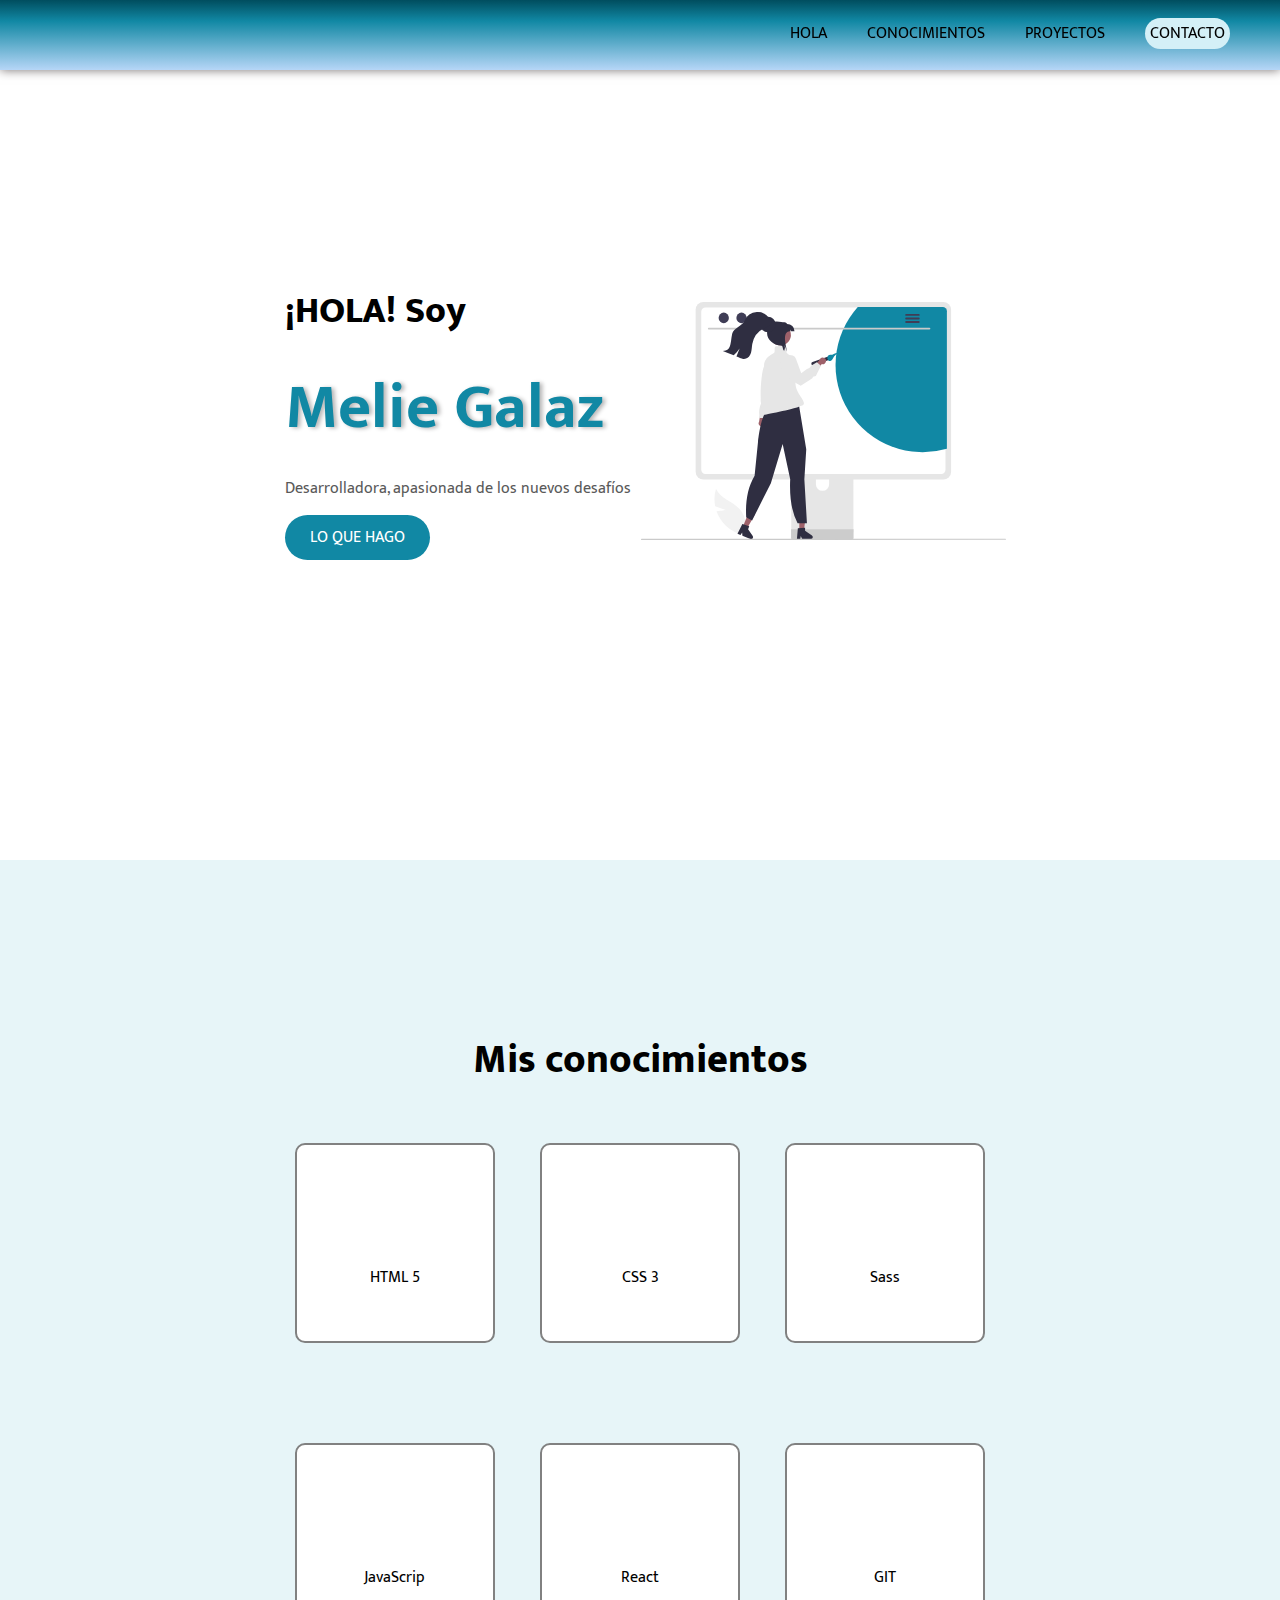
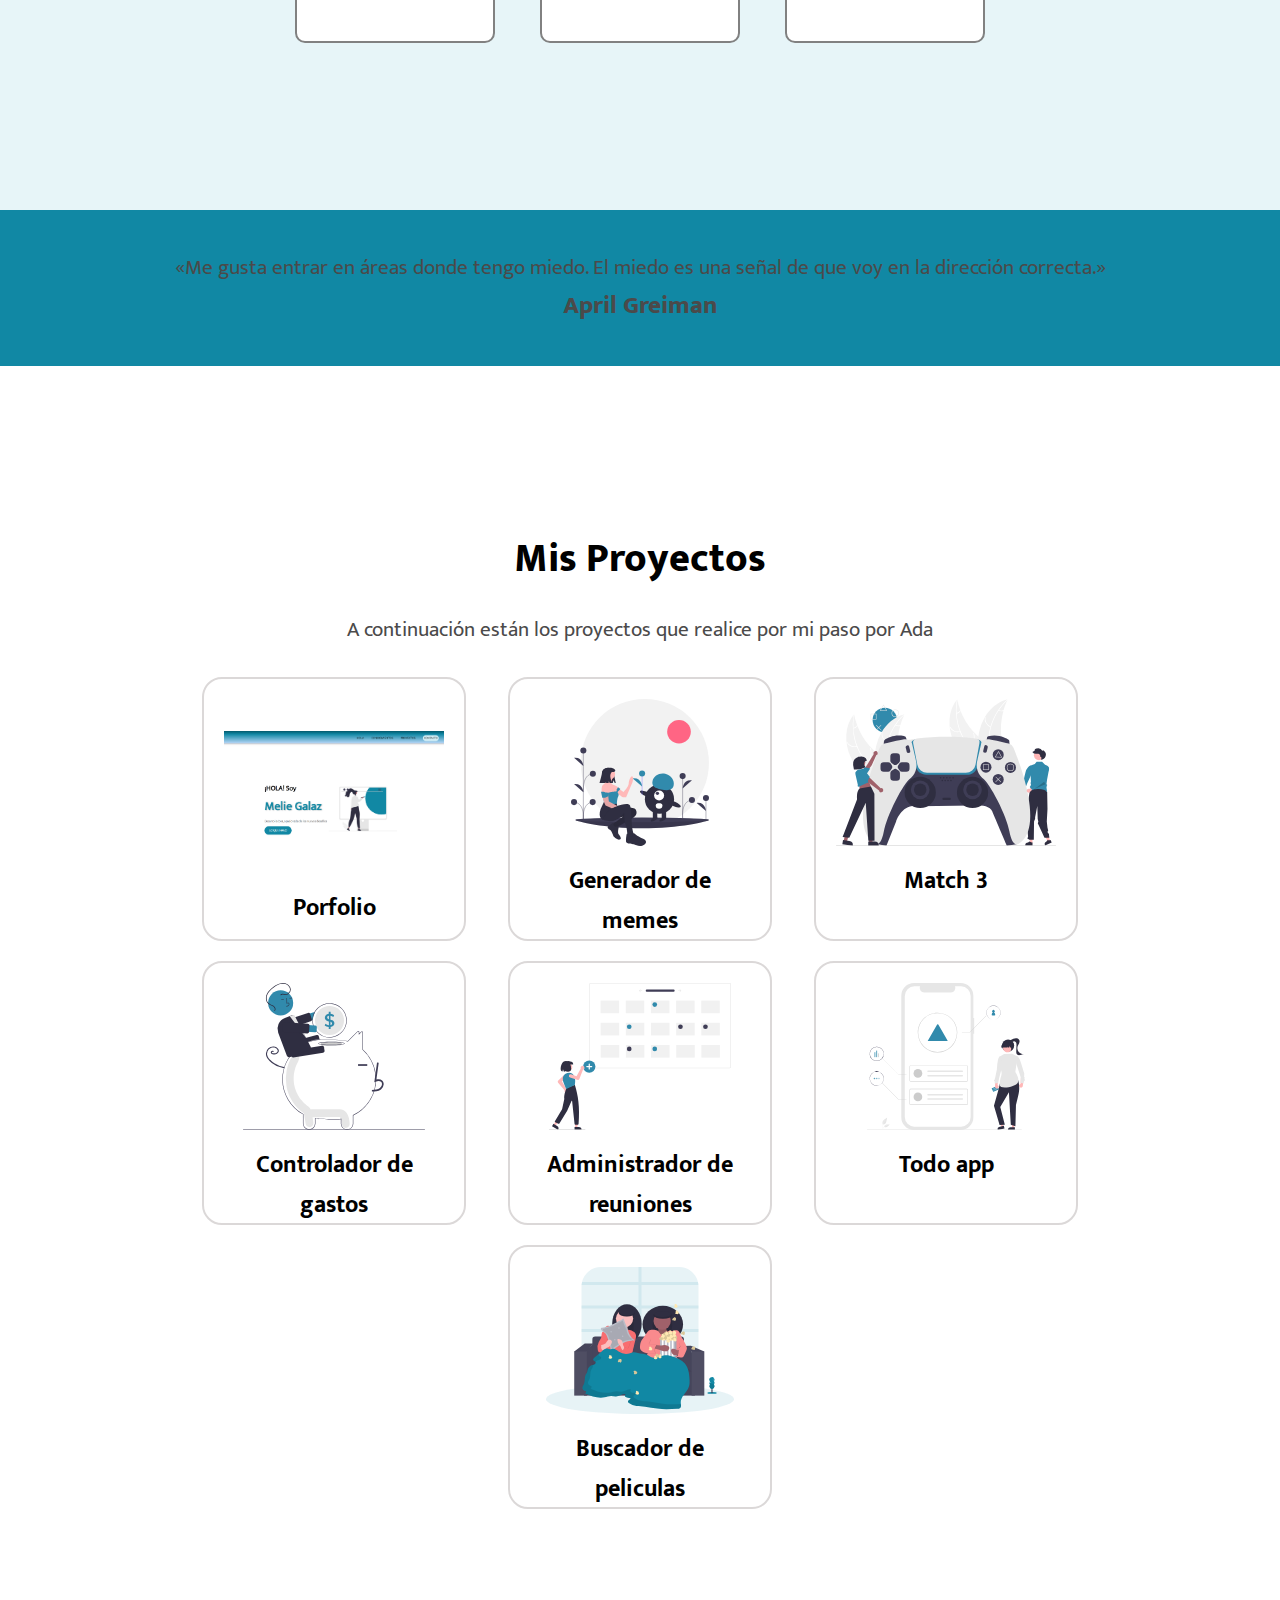
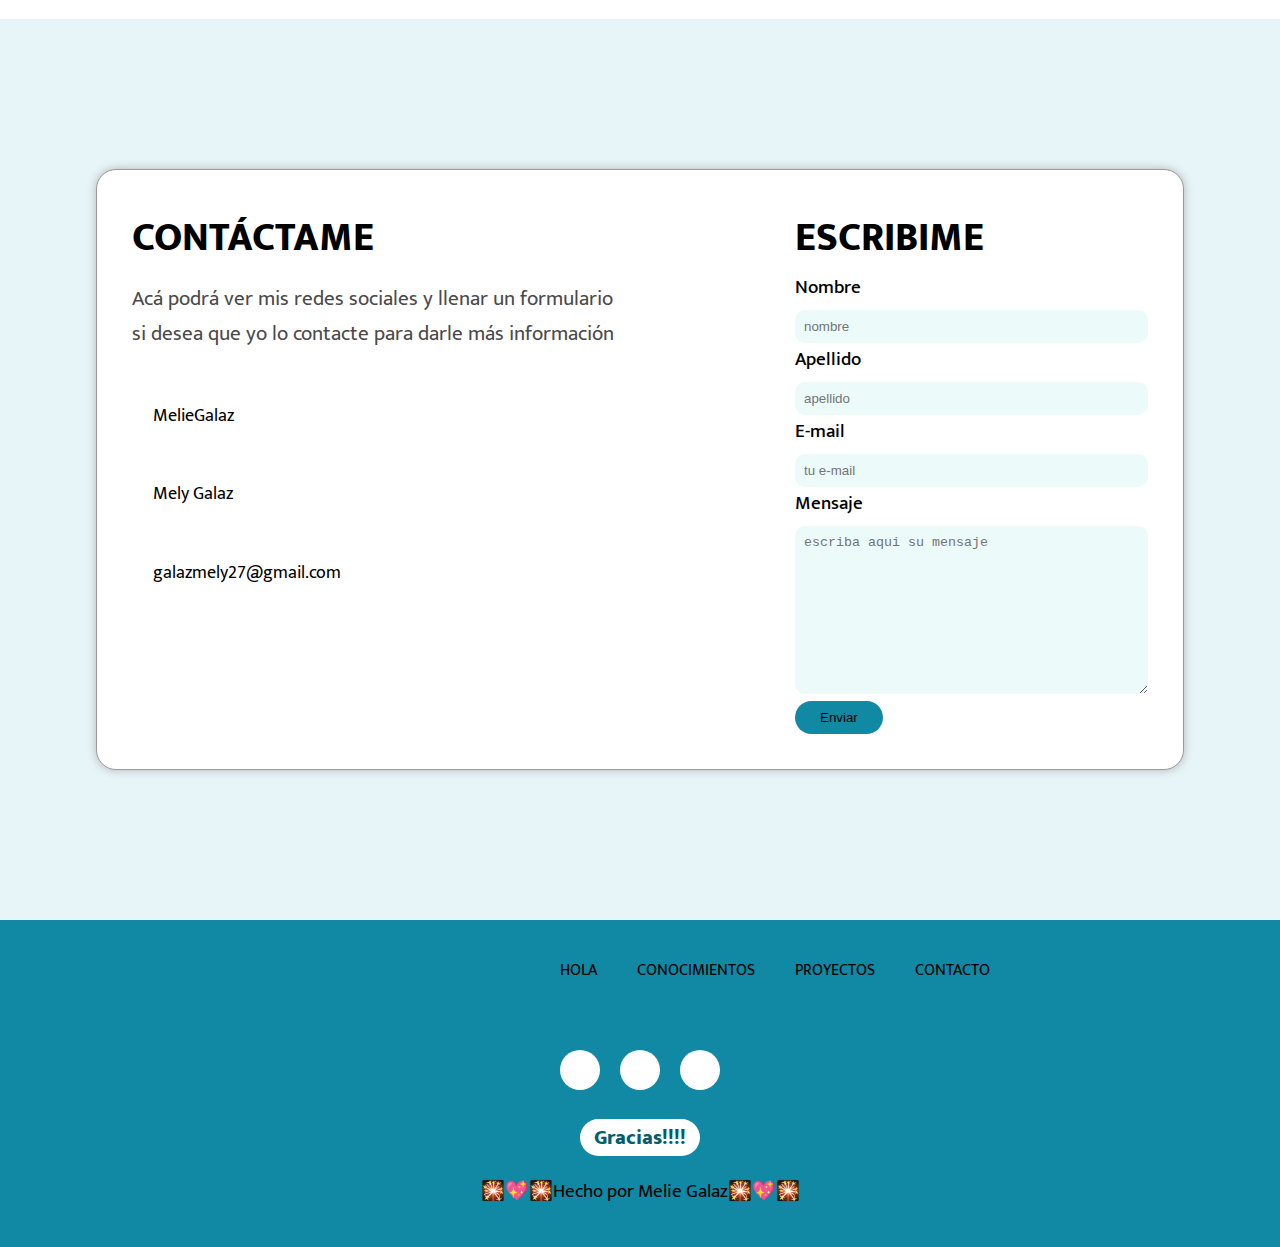
<file: index.html>
<!DOCTYPE html>
<html lang="en">

<head>
    <meta charset="UTF-8">
    <meta name="viewport" content="width=device-width, initial-scale=1.0">
    <meta name="description" content="Porfolio Melie galaz desarrolladora Frontend">
    <link rel="stylesheet" href="https://cdnjs.cloudflare.com/ajax/libs/font-awesome/6.4.2/css/all.min.css"
        integrity="sha512-z3gLpd7yknf1YoNbCzqRKc4qyor8gaKU1qmn+CShxbuBusANI9QpRohGBreCFkKxLhei6S9CQXFEbbKuqLg0DA=="
        crossorigin="anonymous" referrerpolicy="no-referrer" />
        <link rel="icon" href="imagenes/tierra.png" type="image/x-icon">
    <link rel="stylesheet" href="estilos.css">
    <title>  Melie Galaz</title>
</head>

<body>
    <header>
        <!--agregue nav para menu de navegacion-->
        <nav>
            <ul class="menu-media">
                <li>
                    <a class="a_menu" href="#hola" tabindex="1">HOLA</a>
                </li>
                <li>
                    <a class="a_menu" href="#conocimientos" tabindex="2">CONOCIMIENTOS</a>
                </li>
                <li>
                    <a class="a_menu" href="#proyectos" tabindex="3">PROYECTOS</a>
                </li>
                <li>
                    <a class="contacto" href="#contacto" tabindex="4">CONTACTO</a>
                </li>
            </ul>
        </nav>
    </header>
    <main>
        <!--seccion de saludo inicial -->
        <section class="seccion_hola">
            <div id="hola">
                <div class="hola--presentacion">
                    <p class="saludos">¡HOLA! Soy </p>
                    <h1>Melie Galaz</h1>
                    <p class="saludo__desarrollo">Desarrolladora, apasionada de los nuevos desafíos</p>

                    <a class="boton" href="#proyectos" tabindex="5">LO QUE HAGO</a>

                </div>
                <div class="imagen-chica">
                    <img src="imagenes/chica-color.svg" alt="chica pintando computadora">
                </div>
            </div>
        </section>
        <section class="section_conocimientos">
            <!--seccion donde muestro conomientos optenidos un div que guarda todo despues se separo en div para cada lenguaje-->
            <div id="conocimientos">
                <h2 class="titulos">Mis conocimientos</h2>

                <div class="contenedor-conocimientos">
                    <div class="icono">

                        <i class="fa-brands fa-html5 icono_html"></i>
                        <p> HTML 5</p>
                    </div>
                    <div class="icono">
                        <i class="fa-brands fa-css3-alt icono_css"></i>
                        <p>CSS 3</p>
                    </div>
                    <div class="icono">
                        <i class="fa-brands fa-sass icono_sass"></i>
                        <p>Sass</p>
                    </div>
                    <div class="icono">
                        <i class="fa-brands fa-js icono_java"></i>
                        <p>JavaScrip</p>
                    </div>
                    <div class="icono">
                        <i class="fa-brands fa-react icono_react"></i>
                        <p>React</p>
                    </div>
                    <div class="icono">
                        <i class="fa-brands fa-git-alt icono_git"></i>
                        <p>GIT</p>
                    </div>
                </div>
            </div>
        </section>
        <div class="frase">

            <i class="fa-solid fa-quote-right comillas"></i>
            <p class="texto_centrar">«Me gusta entrar en áreas donde tengo miedo. El miedo es una señal de que voy en la
                dirección
                correcta.» <span> April Greiman </span></p>

        </div>
        <section>
            <!--seccion de proyectos realizados-->
            <div id="proyectos">
                <h2 class="titulos">Mis Proyectos</h2>
                <p class="texto_centrar">A continuación están los proyectos que realice por mi paso por Ada</p>
                <div class="proyectos_contenedor">
                    <div class="proyecto_imagen">
                        <a target="_blank" href="#hola" tabindex="6">Porfolio
                            <img src="imagenes/porfoli-1.PNG" alt="imagen del porfolio">
                            <h3 class="imagen_nombre">Porfolio</h3>
                        </a>
                    </div>
                    <div class="proyecto_imagen">
                        <a href="#" tabindex="7">
                            <img src="imagenes/generador_memes.svg" alt="chica con meme">
                            <h3 class="imagen_nombre">Generador de memes</h3>
                        </a>
                    </div>
                    <div class="proyecto_imagen">
                        <a href="#" tabindex="8">
                            <img src="imagenes/martch_3.svg" alt="joystick">
                            <h3 class="imagen_nombre">Match 3</h3>
                        </a>
                    </div>
                    <div class="proyecto_imagen">
                        <a href="#" tabindex="9">
                            <img src="imagenes/controlador_gastos.svg" alt="alcancia chanchito">
                            <h3 class="imagen_nombre">Controlador de gastos</h3>
                        </a>
                    </div>
                    <div class="proyecto_imagen">
                        <a href="#" tabindex="10">
                            <img src="imagenes/calendario.svg" alt="almanaque">
                            <h3 class="imagen_nombre">Administrador de reuniones</h3>
                        </a>
                    </div>
                    <div class="proyecto_imagen">
                        <a href="#" tabindex="11">
                            <img src="imagenes/app.svg" alt="celular y chica">
                            <h3 class="imagen_nombre">Todo app</h3>
                        </a>
                    </div>
                    <div class="proyecto_imagen">
                        <a href="#" tabindex="12">
                            <img src="imagenes/peliculas.svg" alt="chicas en sillon">
                            <h3 class="imagen_nombre">Buscador de peliculas</h3>
                        </a>
                    </div>
                </div>
            </div>
        </section>
        <section class="secion_contacto">
            <!--seccion de contacto y fomulario-->
            <div id="contacto">
                <div class="contactame">
                    <h2 class="titulos">CONTÁCTAME</h2>
                    <p class="texto_contacto">Acá podrá ver mis redes sociales y llenar un formulario si desea que yo lo
                        contacte para darle más información</p>
                    <ul class="redes">
                        <li class="redes_iconos">
                            <a class="iconos_contacto" target="_blank" href="https://github.com/MelieGalaz" tabindex="13">
                                <i class="fa-brands fa-github-alt color_icono_hover"></i>
                                MelieGalaz</a>

                        </li>
                        <li class="redes_iconos">
                            <a class="iconos_contacto" target="_blank"
                                href="https://www.linkedin.com/in/mely-galaz-9638bb246/" tabindex="14">
                                <i class="fa-brands fa-linkedin color_icono_hover"></i>
                                Mely Galaz</a>
                        </li>
                        <li class="redes_iconos">
                            <a class="iconos_contacto" target="_blank" href="mailto:galazmely27@gmail.com" tabindex="14">
                                <i class="fa-solid fa-envelope color_icono_hover"></i>
                                galazmely27@gmail.com</a>
                        </li>
                    </ul>
                </div>
                <form action="https://formsubmit.co/galazmely27@gmail.com" method="POST" class="formulario">
                    <h2 class="titulos">ESCRIBIME</h2>
                    <div class="input_container">
                        <label for="input_nombre">Nombre</label>
                        <input id="input_nombre" type="text" placeholder="nombre" name="nombre" class="form_input"
                            required tabindex="15">
                    </div>
                    <div class="input_container">
                        <label for="input_apellido">Apellido</label>
                        <input id="input_apellido" type="text" placeholder="apellido" name="apellido" class="form_input"
                            required tabindex="16">
                    </div>
                    <div class="input_container">
                        <label for="input_email">E-mail</label>
                        <input id="input_email" type="email" placeholder="tu e-mail" name="email" class="form_input"
                            required tabindex="17">
                    </div>
                    <div class="input_container">
                        <label for="input_mensaje">Mensaje</label>
                        <textarea id="input_mensaje" type="textarea" placeholder="escriba aqui su mensaje"
                            name="mensaje" rows="10" cols="40" maxlength="100" class="form_input" required tabindex="18"></textarea>
                    </div>
                    <input href="#modal1" class="boton" type="submit" value="Enviar" tabindex="19" />
                </form>

            </div>


        </section>
    </main>
    <footer>
        <!--seccion de pie de pagina-->
        <ul class="footer_menu">
            <li>
                <a class="a_menu" href="#hola" tabindex="20">HOLA</a>
            </li>
            <li>
                <a class="a_menu" href="#conocimientos" tabindex="21">CONOCIMIENTOS</a>
            </li>
            <li>
                <a class="a_menu" href="#proyectos" tabindex="22">PROYECTOS</a>
            </li>
            <li>
                <a class="a_menu" href="#contacto" tabindex="23">CONTACTO</a>
            </li>
        </ul>

        <ul class="pie_redes">
            <li class="pie_iconos">
                <a class="iconos_contacto_footer" target="_blank" href="https://github.com/MelieGalaz" tabindex="24">
                    <i class="fa-brands fa-github-alt color_icono_hover"></i>
                </a>

            </li>
            <li class="pie_iconos">
                <a class="iconos_contacto_footer" target="_blank"
                    href="https://www.linkedin.com/in/mely-galaz-9638bb246/" tabindex="25">
                    <i class="fa-brands fa-linkedin color_icono_hover"></i>
                </a>
            </li>
            <li class="pie_iconos">
                <a class="iconos_contacto_footer" target="_blank" href="mailto:galazmely27@gmail.com" tabindex="26">
                    <i class="fa-solid fa-envelope color_icono_hover"></i>
                </a>
            </li>
        </ul>

        <div class="modal_contenedor">
            <a class="modal_link " href="#modal1" tabindex="27">Gracias!!!!</a>
            <div id="modal1" class="modal_fondo">
                <div class="modal_card movedown">
                    <a href="#close" title="Close" class="close" tabindex="27">X</a>
                    <h2 class="titulo_modal">GRACIAS</h2>
                    <p class="modal_texto">Me pondre en contacto a la brevedad gracias por llegar al final de mi
                        Porfolio</p>

                </div>
            </div>
        </div>
        <p class="final_footer">🎇💖🎇Hecho por Melie Galaz🎇💖🎇</p>
    </footer>


</body>

</html>
</file>
<file: estilos.css>
@import url('https://fonts.googleapis.com/css2?family=Lato&family=Montserrat:wght@500&family=Mukta&family=Roboto&display=swap');

* {
    margin: 0;
    padding: 0;
    box-sizing: border-box;
}

/* estilos body*/
body {
    min-width: 300px;
    background-color: #ffffff;
    font-family: 'Mukta', sans-serif;
}

/*estilos para heder nav y menu */
.menu {
    display: none;
}

@media (min-width:970px) {
    header {
        width: 100%;
        height: 70px;
        background: linear-gradient(#004d5e 0%, #1188A4 30%, rgb(182, 214, 247) 100%);
        display: flex;
        flex-direction: row;
        justify-content: flex-end;
        position: fixed;
        margin-top: 0;
        box-shadow: 0 0 10px rgb(119 112 112);
    }

    .menu-media {
        width: 300px;
        display: flex;
        flex-direction: row;
        justify-content: flex-end;
        align-items: center;
        margin-right: 30px;
    }


    .menu-media li {
        display: inline-block;
        padding: 20px;
    }

    li a {
        color: black;
        font-weight: 400;
    }

    .contacto {
        color: black;
        padding: 2px 5px 2px 5px;
        text-align: center;
        border-radius: 20px;
        background-color: #d4f0f7;

    }

    .a_menu:hover {
        color: white;
    }

    .contacto:hover {
        color: black;
        box-shadow: 0 0 20px rgba(0, 255, 221, 0.6);
    }

}

main {
    display: flex;
    flex-direction: column;
}

.seccion_hola {
    height: 100%;
}

/*seccion de saludo inicial  estilos y media query*/


#hola {
    height: 90%;
    display: flex;
    flex-direction: column;
    align-items: center;
    margin-top: 100px;
    padding: 20px;
    scroll-margin-top: 50px
}

@media (min-width:970px) {
    #hola {
        max-width: 1100px;
        height: 100%;
        margin-top: 80px;
        flex-direction: row;
        align-items: center;
        justify-content: space-evenly;
        padding: 190px 20px;

    }
}


@media (min-width:970px) {
    .seccion_hola {
        margin: auto
    }

}

.hola--presentacion {
    height: 300px;
    display: flex;
    flex-direction: column;
    justify-content: space-around;
    align-items: center;
    padding: 10px;
}

@media (min-width:970px) {
    .hola--presentacion {
        align-items: flex-start;
        justify-content: space-between;
        margin-bottom: 100px;
    }
}

.imagen-chica {
    width: 365px;
    height: 365px;
    display: flex;
    flex-direction: column;
    margin-top: 24px;

}

img {
    display: block;
    width: 100%;
    object-fit: contain;
    aspect-ratio: 3/2;
}

h1 {
    color: #1188A4;
    font-size: 4rem;
    text-shadow: 3px 1px 4px rgb(184, 183, 183);
}

.boton {
    padding: 9px 25px 9px 25px;
    border-radius: 30px;
    background-color: #1188A4;
    border: none;
}

/*coloque hover para que los botones tengan un efecto cuando se haga click en ellos */
.boton:hover {
    color: rgba(255, 255, 255, 1);
    box-shadow: 0 4px 16px rgba(49, 138, 172, 1);
}

a {
    color: white;
    text-decoration: none;
}

.saludos {
    color: black;
    font-size: 2.3rem;
    font-weight: 900;
}

.saludo__desarrollo {
    font-size: 1.5;
    color: rgb(90, 90, 90);
    text-align: center;
}

@media (min-width:970px) {
    .saludo__desarrollo {
        text-align: left;
    }
}

.texto_centrar,
.texto_contacto {
    font-size: 1.3rem;
    color: rgb(75 74 74);
    text-align: center;
    max-width: 1100px;
}



.texto_contacto {
    text-align: left;
    text-wrap: balance;
}

/*seccion de conocimientos y media query*/

.section_conocimientos {
    background-color: #e7f5f8;

}

#conocimientos {
    height: 90%;
    display: flex;
    flex-direction: column;
    align-items: center;
    margin-top: 50px;

}

@media (min-width:970px) {
    #conocimientos {
        padding: 117px 20px;
    }
}

.contenedor-conocimientos {
    width: 300px;
    height: 600px;
    display: flex;
    flex-direction: row;
    flex-wrap: wrap;
    align-content: space-around;
    justify-content: space-evenly;

}

@media (min-width:970px) {
    .contenedor-conocimientos {
        width: 781px;
    }
}

.icono {
    width: 128px;
    height: 128px;
    border: 2px solid rgb(129, 129, 129);
    background-color: white;
    border-radius: 10px;
    padding: 15px;
    display: flex;
    flex-direction: column;
    justify-content: space-around;
    align-items: center;
    transition: all 0.6s ease;
}

@media (min-width:970px) {
    .icono {
        width: 200px;
        height: 200px;
    }
}


.icono:hover {
    background-color: rgb(243, 246, 248);
    box-shadow: 0 0 30px rgb(38, 181, 224);
    border: #1188A4;
    border-radius: 100px;
}


.titulos {
    font-size: 2.1rem;
    font-weight: 900;
}

@media (min-width:970px) {
    .titulos {
        font-size: 2.5rem;
    }
}

i {
    font-size: 60px;
}

.icono_html {
    color: #e54d26;
}

.icono_css {
    color: #3d8fc6;
}

.icono_sass {
    color: #c69;
}

.icono_java {
    color: #f0db4f;
}

.icono_react {
    color: #61dafb;
}

.icono_git {
    color: #f34f29;
}

/*frase en la mitad de la web*/
.frase {

    background-color: #1188A4;
    padding: 40px 20px;
    display: flex;
    flex-direction: column;
    align-items: center;
    justify-content: center;

}

.comillas {
    font-size: 3rem;
    color: rgb(75 74 74);
}


span {
    display: block;
    font-weight: 900;
    font-size: 1.56rem;
}

/*seccion de proyectos realizados y su media query*/

#proyectos {
    height: 98%;
    display: flex;
    flex-direction: column;
    align-items: center;
    padding: 100px 20px;
    margin-top: 60px;
    gap: 20px;

}

.proyectos_contenedor {
    height: 90%;
    display: flex;
    flex-direction: column;
    align-items: center;
}

@media (min-width:970px) {
    .proyectos_contenedor {
        flex-direction: row;
        width: 940px;
        flex-wrap: wrap;
        justify-content: space-evenly;

    }
}



.proyecto_imagen {
    width: 264px;
    height: 264px;
    border: 2px solid rgb(219, 216, 216);
    border-radius: 20px;
    margin: 10px;
    padding: 20px;
    display: flex;
    flex-direction: column;
}

.proyecto_imagen:hover {
    color: rgba(255, 255, 255, 1);
    box-shadow: 10px 0 30px rgb(38, 181, 224);
    border: 1px solid #1188A4;
}




.imagen_nombre {
    color: black;
    text-align: center;
    margin-top: 15px;
    font-size: 1.5rem
}

/* seccion de contacto y fomurlario con sus media query*/

@media (min-width:970px) {
    .secion_contacto {
        display: flex;
        align-items: center;
        justify-content: center;
        padding-top: 100px;
        padding-bottom: 100px;
        background-color: #e7f5f8;

    }
}

#contacto {
    height: 90%;
    display: flex;
    flex-direction: column;
    justify-content: space-between;
    scroll-margin-top: 100px;
    max-width: 1100px;
}

@media (min-width:970px) {
    #contacto {
        flex-direction: row;
        border: 1px solid rgb(156, 154, 154);
        border-radius: 20px;
        width: 85%;
        height: 90%;
        justify-content: space-evenly;
        margin: 50px;
        padding: 15px;
        gap: 17px;
        background-color: white;
        box-shadow: 0 0 10px rgb(180, 180, 180);
    }
}



.contactame {
    height: 100%;
    padding: 20px;
    display: flex;
    flex-direction: column;
    align-items: flex-start;
    gap: 10px;

}

.iconos_contacto {
    color: black;
    font-size: 1.1rem;
    display: flex;
    gap: 6px;
}

.iconos_contacto:hover {
    color: rgb(13, 147, 236);
    text-shadow: 0 0 30px rgb(38, 181, 224);
}


.redes {
    height: 265px;
    width: 300px;
    list-style: none;
    display: flex;
    flex-direction: column;
    justify-content: space-evenly;
}

.color_icono_hover {
    font-size: 1.56rem;
    color: #1188A4;
}

.color_icono_hover:hover {
    color: rgb(13, 147, 236);
    text-shadow: 0 0 30px rgb(38, 181, 224);
}

.redes_iconos {
    padding: 10px;
    gap: 6px;
}

.redes_iconos .iconos_contacto {
    margin-left: 5px;
}

.formulario {
    max-width: 600px;
    display: flex;
    flex-direction: column;
    align-items: flex-start;
    padding: 20px;
}

.input_container {
    display: flex;
    flex-direction: column;
    width: 100%;
}

input,
textarea {
    padding: 9px;
    border: none;
    background-color: rgb(236, 250, 250);
    border-radius: 10px;
    margin-top: 7px;
    outline: none;
}

textarea:valid:focus,
.form_input:valid:focus {
    box-shadow: 0 0 8px rgba(0, 255, 221, 0.6);
}

.form_input:invalid:not(:placeholder-shown):focus,
textarea:invalid:not(:placeholder-shown):focus {
    box-shadow: 0 0 8px red;
}

.form_input:invalid:not(:placeholder-shown),
textarea:invalid:not(:placeholder-shown) {
    border: 1px solid red;
}

.form_input:valid,
textarea:valid {
    border: 1px solid rgb(0, 255, 42);
}

label {
    font-size: 1.2rem;
    font-weight: 500;
}

/* seccion de footer*/

footer {
    height: 100%;
    background-color: #1188A4;
    display: flex;
    flex-direction: column;
    justify-content: center;
    align-items: center;

}

.pie_redes {
    width: 200px;
    height: 100px;
    display: flex;
    flex-direction: row;
    align-items: center;
    justify-content: space-evenly;
}

.footer_menu {
    display: none;
}

@media (min-width:970px) {
    .footer_menu {
        width: 200px;
        height: 100px;
        display: flex;
        flex-direction: row;
        align-items: center;
        justify-content: space-around;

    }

    .footer_menu li {
        display: inline-block;
        padding: 0 20px 0 20px;
    }
}

.pie_iconos {
    background-color: white;
    height: 40px;
    width: 40px;
    border-radius: 30px;
    display: flex;
    align-items: center;
    justify-content: center;
    padding-top: 8px;

}

.final_footer {
    font-size: 1.2rem;
    padding-bottom: 40px;
}


/* modal */

.modal_link {
    color: #065b6e;
    font-size: 1.3rem;
    font-weight: 900;
    background-color: white;
    border-radius: 20px;
    padding: 1px 14px;
    margin-bottom: 10px;
}

.modal_contenedor {
    margin-bottom: 20px;
}

.modal_link:hover {
    color: rgb(13, 147, 236);
    text-shadow: 0 0 30px rgb(38, 181, 224);
    box-shadow: 10px 0 30px rgb(131, 216, 250);
}

.modal_fondo {
    position: fixed;
    top: 0;
    right: 0;
    bottom: 0;
    left: 0;
    background: rgba(0, 0, 0, 0.8);
    backdrop-filter: blur(4px);
    overflow: hidden;
    opacity: 0;
    -webkit-transition: opacity 400ms ease-in;
    -moz-transition: opacity 400ms ease-in;
    transition: opacity 400ms ease-in;
    pointer-events: none;
}

.modal_fondo:target {
    opacity: 1;
    pointer-events: auto;
}

/*Formato de la ventana*/
.modal_card {
    width: 270px;
    height: 235px;
    display: flex;
    flex-direction: column;
    justify-content: center;
    align-items: center;
    position: relative;
    padding: 10px 20px;
    background: #fff;
    border: 4px solid #1188A4;
    box-shadow: 4px 0 15px rgb(100, 146, 160);
    border-radius: 20px;
    -webkit-transition: all 500ms ease-in;
    -moz-transition: all 500ms ease-in;
    transition: all 500ms ease-in;

}

@media (min-width:970px) {
    .modal_card {
        width: 400px;
        height: 300px;
    }
}


.modal_texto {
    text-wrap: balance;
    text-align: center;
    font-size: 1rem;
    font-weight: 800;
    margin-top: 15px;
}

.titulo_modal {
    font-size: 2.5rem;
    background: linear-gradient(to bottom right, rgb(0, 17, 255), rgb(0, 255, 234));
    -webkit-background-clip: text;
    -webkit-text-fill-color: transparent;

}

.movedown {
    margin: 0 auto;
}

.modal_fondo:target .movedown {
    margin: 40% auto;
}

@media (min-width:970px) {
    .modal_fondo:target .movedown {
        margin: 20% auto;
    }
}

.close {
    background: #4e4ebe;
    color: #FFFFFF;
    line-height: 25px;
    position: absolute;
    right: 8px;
    text-align: center;
    top: 6px;
    width: 24px;
    text-decoration: none;
    font-weight: bold;
    border-radius: 3px;

}

.close:hover {
    background: rgb(74, 91, 238);
    color: black;
}
</file>
